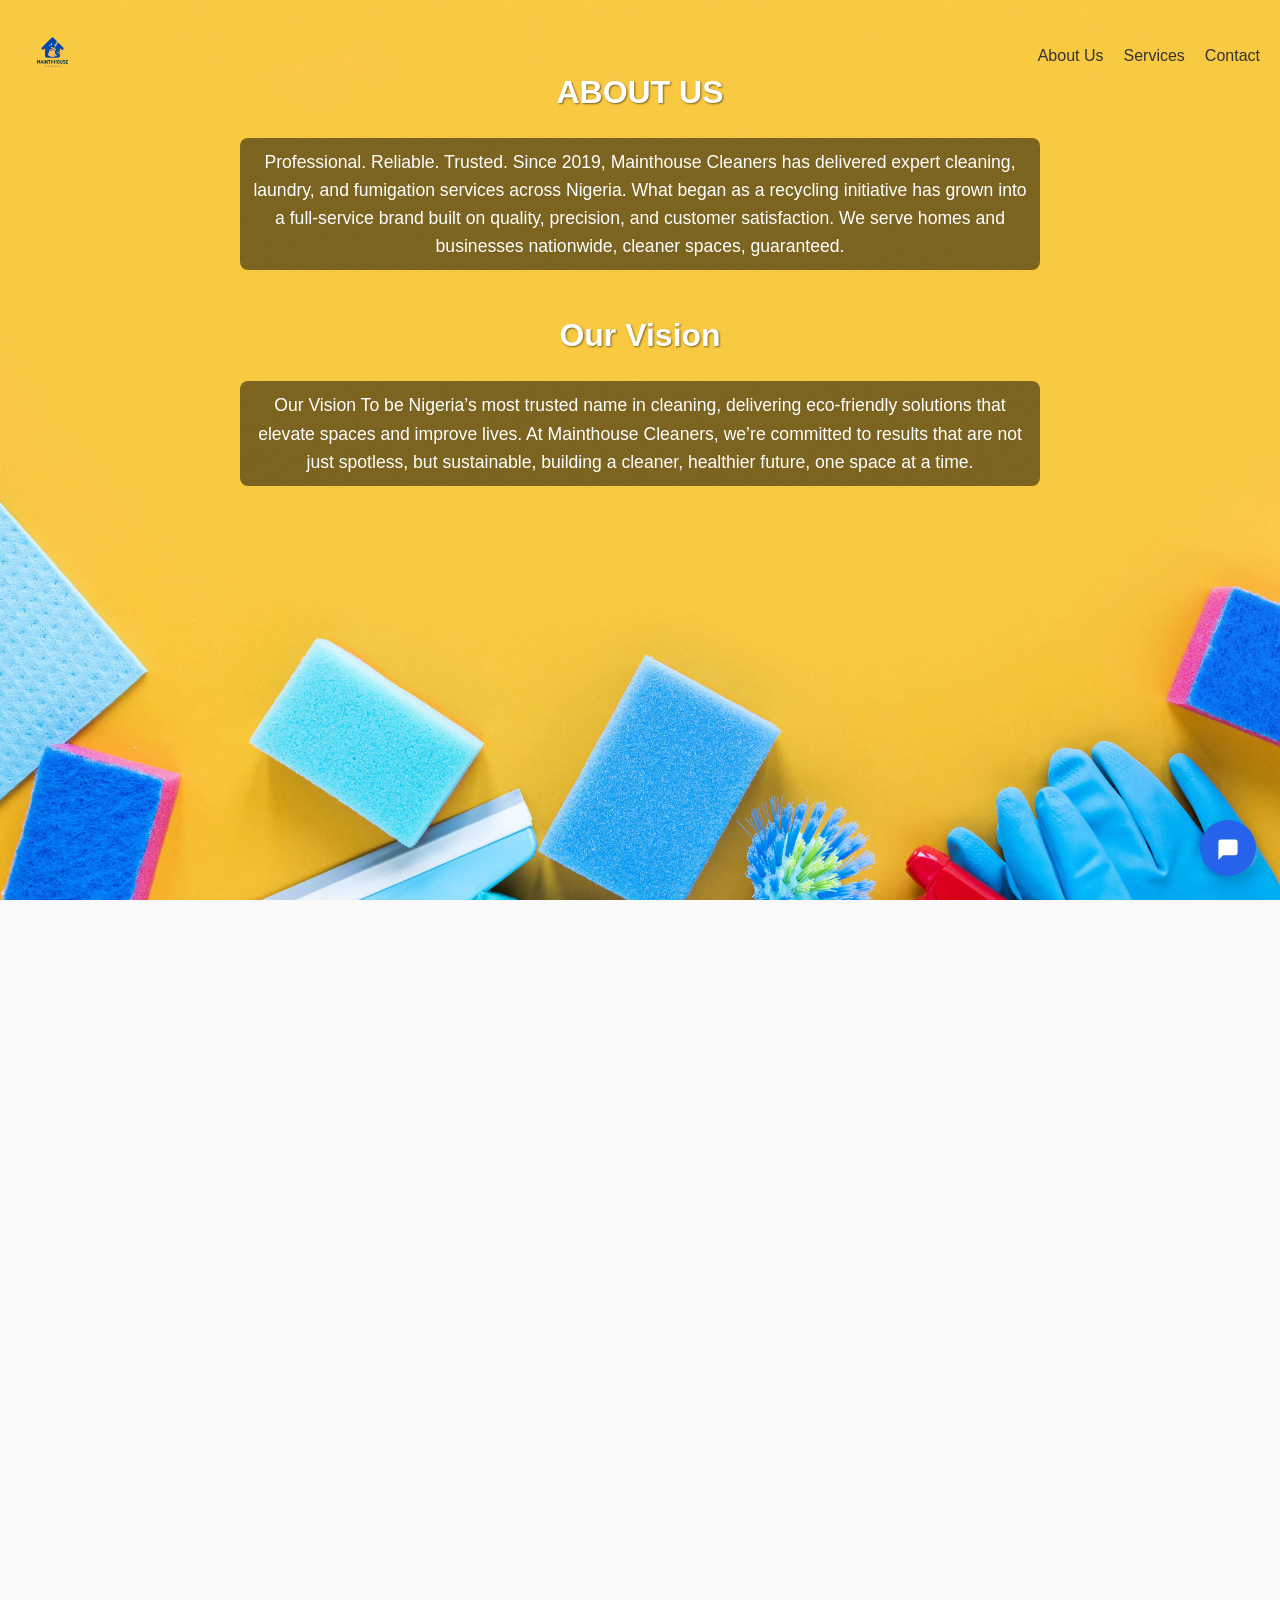
<file: about-us.html>
<!DOCTYPE html>
<html lang="en">
<head>
    <meta charset="UTF-8">
    <meta name="viewport" content="width=device-width, initial-scale=1.0">
    <title>About Us | Mainthouse Cleaners</title>
    <link rel="stylesheet" href="index.css">
    <link href="https://unpkg.com/boxicons@2.1.4/css/boxicons.min.css" rel="stylesheet">
</head>
<body>
    <!-- Header Section -->
    <div id="header-placeholder"></div>


    <!-- Main Content Section -->
    <main class="about-us">
        <!-- Introduction Section -->
        <section class="about-header">
            <h1>ABOUT US</h1>
            <p>
              Professional. Reliable. Trusted.

              Since 2019, Mainthouse Cleaners has delivered expert cleaning, laundry, and fumigation services across Nigeria. What began as a recycling initiative has grown into a full-service brand built on quality, precision, and customer satisfaction.
              
              We serve homes and businesses nationwide, cleaner spaces, guaranteed.
            </p>
        </section>

        <!-- Vision Section -->
        <section class="our-vision">
            <h2>Our Vision</h2>
            <p>
              Our Vision
              To be Nigeria’s most trusted name in cleaning, delivering eco-friendly solutions that elevate spaces and improve lives.
              At Mainthouse Cleaners, we’re committed to results that are not just spotless, but sustainable, building a cleaner, healthier future, one space at a time.
            </p>
        </section>
    </main>

    <section class="about-me">
        <!-- Left Section: Developer Portrait -->
        <div class="about-image">
          <div class="image-wrapper">
            <img src="nimi_smiles.jpg" alt="Developer Portrait">
          </div>
        </div>
    
        <!-- Right Section: Text Content -->
        <div class="about-text">
          <h1> <span class="highlight">CEO</span></h1>
          <h2>Sophia <span class="highlight">Panamah</span></h2>
          <!--<section class="card-container"> 
            <div class="card"> -->
          <p>
            Founder & CEO, Mainthouse Cleaners

            Sophia Panamah launched Mainthouse Cleaners in 2019, turning a passion for order into a fast-growing cleaning and fumigation brand based in Abuja. What began as a recycling initiative now provides expert cleaning, laundry, and eco-friendly fumigation services to homes and businesses across the city.
            
            Driven by precision and purpose, Sophia leads with integrity and a clear vision: spotless results, peace of mind.
          </p>
        </div>
      </section>
          <div class="about-image">
            <div class="image-wrapper">
              <img src="Mike_smile.jpg" alt="Developer Portrait">
            </div>
          </div>
      
          <!-- Right Section: Text Content -->
          <div class="about-text">
            <h1>Operations <span class="highlight">Manager</span></h1>
            <h2>Michael <span class="highlight">Mbang</span></h2>
        </div>
        <div class="about-image">
          <div class="image-wrapper">
            <img src="lilian (2).jpg" alt="Developer Portrait">
          </div>
        </div>
    
        <!-- Right Section: Text Content -->
        <div class="about-text">
          <h1><span class="highlight">Supervisor</span></h1>
          <h2>Lilian <span class="highlight">John</span></h2>
      </div>
        <div class="about-image">
            <div class="image-wrapper">
              <img src="New/Vivian.jpg" alt="Developer Portrait">
            </div>
          </div>
          <div class="about-text">
            <h1>Team Lead<span class="highlight"> Marketing</span></h1>
            <h2>Vivian <span class="highlight">Freeman</span></h2>
        </div>
        <div class="about-image">
          <div class="image-wrapper">
            <img src="New/mainthouse_cleaners_orphanage.jpg" alt="Developer Portrait">
          </div>
        </div>
      
          <!-- Right Section: Text Content -->
          <div class="about-text">
            <h1>Our <span class="highlight">Team</span></h1>
        </div>
        <div class="about-image">
          <div class="image-wrapper">
            <img src="Team.jpg" alt="Developer Portrait">
          </div>
        </div>
    
        <!-- Right Section: Text Content -->
        <div class="about-text">
          <h1>Our <span class="highlight">Team</span></h1>
      </div>
      </section>
      <a href="https://wa.me/2347025997595" target="_blank" rel="noopener noreferrer" aria-label="Chat on WhatsApp">
        <button class="chat-button">
          <svg fill="currentColor" viewBox="0 0 20 20">
            <path d="M2 5a2 2 0 012-2h12a2 2 0 012 2v9a2 2 0 01-2 2H6l-4 4V5z"/>
          </svg>
        </button>
      </a>

    <!-- Footer Section -->
    <div id="footer-placeholder"></div>

    <script src="index.js"></script>
</body>
</html>
</file>
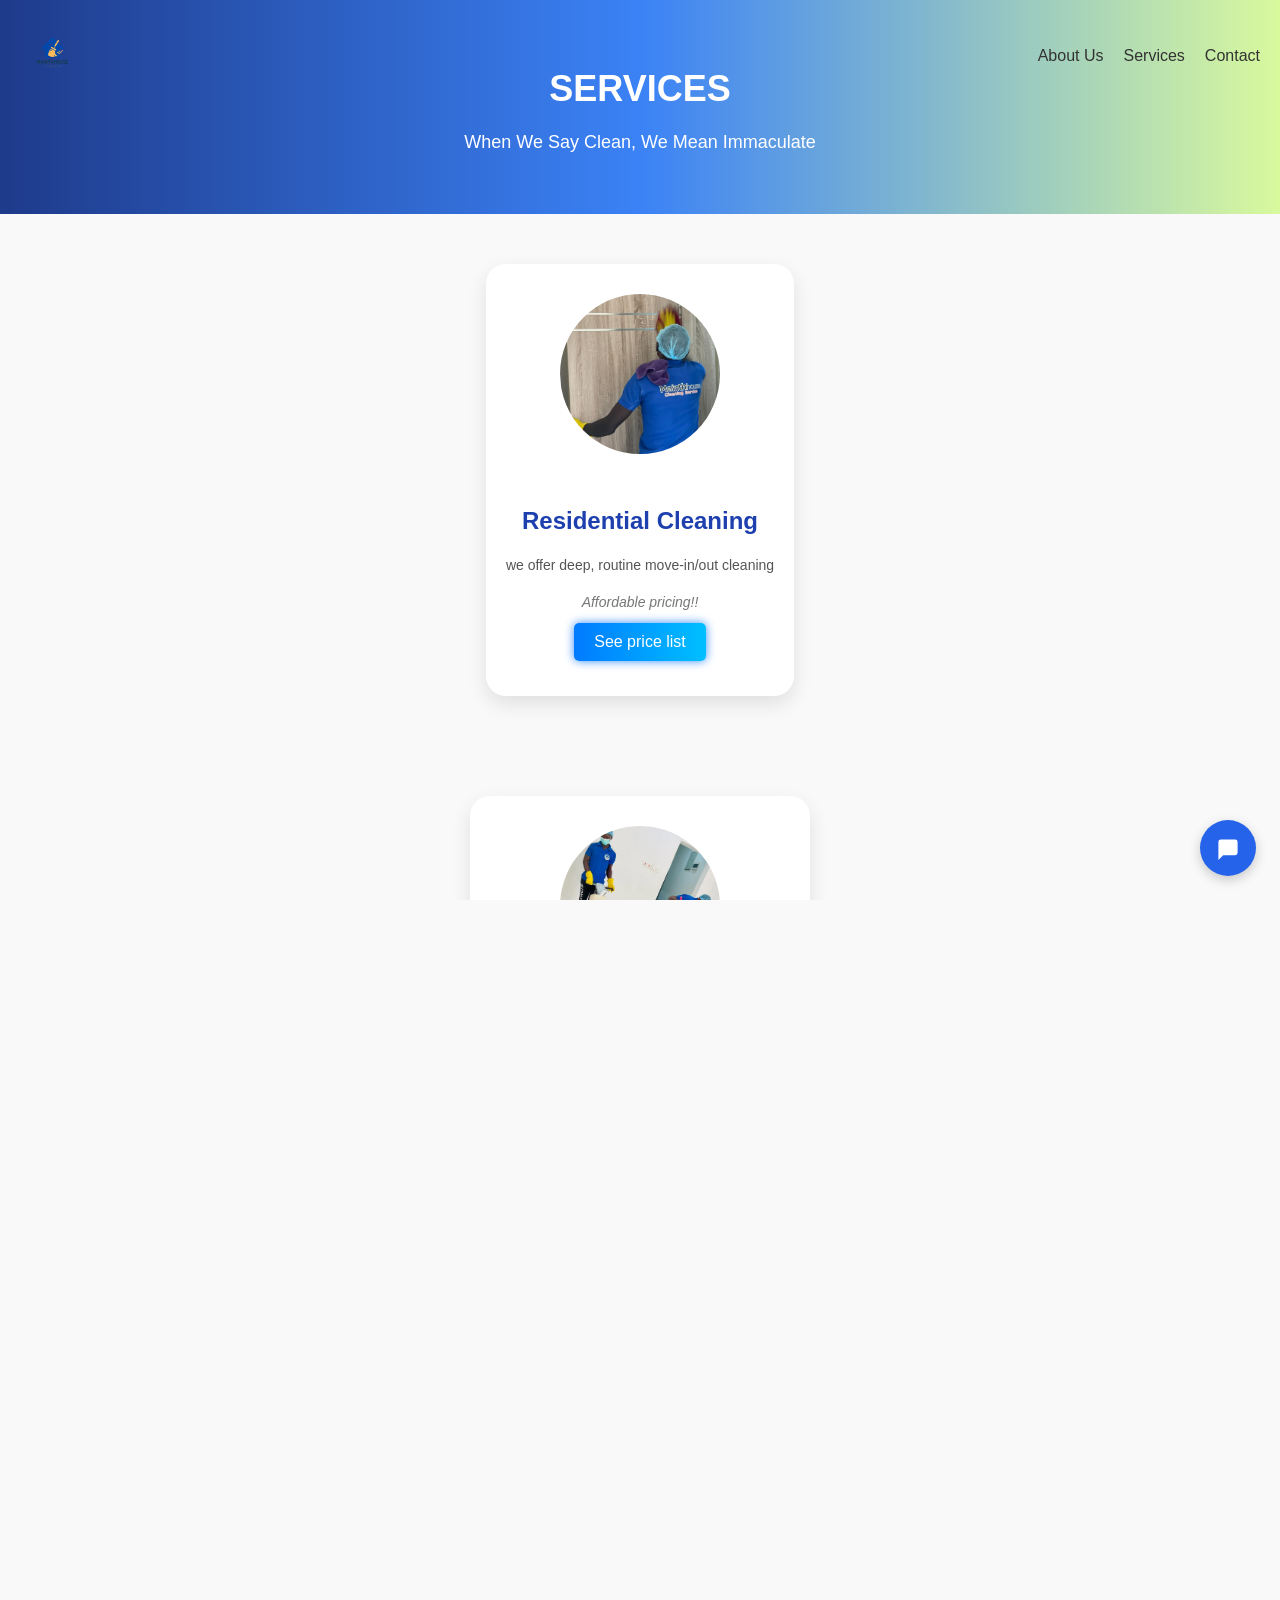
<file: services.html>
<!DOCTYPE html>
<html lang="en">
<head>
    <meta charset="UTF-8">
    <meta name="viewport" content="width=device-width, initial-scale=1.0">
    <title>About Us | Mainthouse Cleaners</title>
    <link rel="stylesheet" href="index.css">
    <link href="https://unpkg.com/boxicons@2.1.4/css/boxicons.min.css" rel="stylesheet">
</head>
<body>

  <div id="header-placeholder"></div>

  <!-- Services Header Section -->
  <section class="services-header">
    <h1>Services</h1>
    <p>When We Say Clean, We Mean Immaculate</p>
  </section>

  <!-- Services Card Section -->
  <section class="card-container">
    <div class="card">
      <img src="New/hair_net_cleaning.jpg" alt="Residential Cleaning">
      <h2>Residential Cleaning</h2>
      <p>we offer deep, routine move-in/out cleaning</p>
      <p class="pricing">Affordable pricing!!</p>
      <a href="https://wa.me/2347025997595?text=Hello%2C%20I'm%20interested%20in%20your%20services.%20Please%20can%20you%20send%20me%20your%20current%20price%20list%3F%20Thank%20you" target="_blank" rel="noopener noreferrer">
        <button class="cta-button">See price list</button>
      </a>
    </div>
  </section>

  <section class="card-container">
    <div class="card">
      <img src="New/two_people_scrubbing.jpg" alt="Residential Cleaning">
      <h2>Industrial Cleaning</h2>
      <p>we offer efficient industrial cleaning to our clients</p>
      <!--<p class="duration">3 hr</p> -->
      <p class="pricing">Affordable pricing!!</p>
      <a href="https://wa.me/2347025997595?text=Hello%2C%20I'm%20interested%20in%20your%20services.%20Please%20can%20you%20send%20me%20your%20current%20price%20list%3F%20Thank%20you" target="_blank" rel="noopener noreferrer">
        <button class="cta-button">See price list</button>
      </a>
    </div>
  </section>

  <section class="card-container">
    <div class="card">
      <img src="fumigation man.jpg" alt="Residential Cleaning">
      <h2>Fumigation Service</h2>
      <p>Say goodbye to pests with our safe, effective, and long-lasting fumigation solutions</p>
      <!--<p class="duration">3 hr</p> -->
      <p class="pricing">Affordable pricing!!</p>
      <a href="https://wa.me/2347025997595?text=Hello%2C%20I'm%20interested%20in%20your%20services.%20Please%20can%20you%20send%20me%20your%20current%20price%20list%3F%20Thank%20you" target="_blank" rel="noopener noreferrer">
        <button class="cta-button">See price list</button>
      </a>
    </div>
  </section>

  <section class="card-container">
    <div class="card">
      <img src="New/Dan_Laundry_iron.jpg" alt="Residential Cleaning">
      <h2>Professional Laundry</h2>
      <p>Experience spotless, freshly pressed laundry with a professional touch you can trust.</p>
      <!--<p class="duration">3 hr</p> -->
      <p class="pricing">Affordable pricing!!</p>
      <a href="https://wa.me/2347025997595?text=Hello%2C%20I'm%20interested%20in%20your%20services.%20Please%20can%20you%20send%20me%20your%20current%20price%20list%3F%20Thank%20you" target="_blank" rel="noopener noreferrer">
        <button class="cta-button">See price list</button>
      </a>
    </div>
  </section>

  <section class="card-container">
    <div class="card">
      <img src="carpet.png" alt="Residential Cleaning">
      <h2>Carpet Cleaning</h2>
      <p>We revive your carpets with deep cleaning that eliminates stains, odors, and hidden dirt.</p>
      <!--<p class="duration">3 hr</p> -->
      <p class="pricing">Affordable pricing!!</p>
      <a href="https://wa.me/2347025997595?text=Hello%2C%20I'm%20interested%20in%20your%20services.%20Please%20can%20you%20send%20me%20your%20current%20price%20list%3F%20Thank%20you" target="_blank" rel="noopener noreferrer">
        <button class="cta-button">See price list</button>
      </a>
    </div>
  </section>

  <!-- Floating Chat Button -->
  <a href="https://wa.me/2347025997595" target="_blank" rel="noopener noreferrer" aria-label="Chat on WhatsApp">
    <button class="chat-button">
      <svg fill="currentColor" viewBox="0 0 20 20">
        <path d="M2 5a2 2 0 012-2h12a2 2 0 012 2v9a2 2 0 01-2 2H6l-4 4V5z"/>
      </svg>
    </button>
  </a>
  <div id="footer-placeholder"></div>

    <script src="index.js"></script>
</body>
</html>
</file>
<file: index.css>
/* Global Styles */
*,
*::before,
*::after {
  box-sizing: border-box;
}

html, body {
    margin: 0;
    padding: 0;
    height: 100%;
    font-family: Arial, sans-serif;
    color: #333;
    margin: 0;
    font-family: Arial, sans-serif;
    overflow-x: hidden; /* <== This stops white space from showing */
       
}

img {
    max-width: 100%;
    height: auto;
}

a {
    text-decoration: none;
    color: inherit;
}

/* Landing Page Styles */
.landing-page {
    background: url('background.jpg') no-repeat center center/cover;
    height: 100vh;
    margin: 0;
    padding: 0;
    display: flex;
    flex-direction: column;
    justify-content: center;
    align-items: center;
    text-align: center;
    color: white;
    position: relative;
}

.top-bar {
    display: flex;
    justify-content: space-between;
    align-items: center;
    padding: 20px;
    width: 100%;
    background-color: transparent; 
    position: absolute; 
    top: 0;
    left: 0;
    z-index: 1000;
}

.logo {
    width: 65px;
}

.hamburger-menu {
    display: none;
    font-size: 24px;
    cursor: pointer;
}

.desktop-menu {
    display: flex;
    gap: 20px;
    list-style: none;
}

/* Mobile Menu */
.mobile-menu {
    display: none; /* Hidden by default */
    position: fixed;
    top: 0;
    left: 0;
    width: 100%; /* Cover the entire screen width */
    height: 100%; /* Cover the entire screen height */
    background-color: rgba(0, 0, 0, 0.9); /* Semi-transparent black background */
    z-index: 1000;
    flex-direction: column; /* Stack menu items vertically */
    justify-content: center; /* Center items vertically */
    align-items: center; /* Center items horizontally */
    text-align: center; /* Center text inside the menu */
}

.mobile-menu ul {
    list-style: none;
    padding: 0;
    margin: 0;
}

.mobile-menu ul li {
    margin: 20px 0; /* Space between menu items */
}

.mobile-menu ul li a {
    text-decoration: none;
    color: white; /* White text color for better contrast */
    font-weight: bold;
    font-size: 1.5rem; /* Larger font size for better visibility */
    transition: color 0.3s ease;
}

.mobile-menu ul li a:hover {
    color: #FFD700; /* Highlight color on hover */
}

/* Ensure the hamburger menu icon is visible when the menu is hidden */
.hamburger-menu {
    display: block; /* Always visible in mobile view */
    font-size: 24px;
    color: white;
    cursor: pointer;
    z-index: 1100; /* Higher z-index than the mobile menu */
    position: relative;
}

/* Add an overlay for smooth appearance when opened */
.mobile-menu.active {
    display: flex; /* Show the menu when active */
}

.hero-content {
    position: absolute;
    top: 50%;
    left: 50%;
    transform: translate(-50%, -50%);
    text-align: center;
}

.hero-content h1 {
    font-size: 2.5rem;
    font-weight: bold;
    margin-bottom: 20px;
}

.hero-content p {
    font-size: 1.2rem;
    margin-bottom: 20px;
    
}

.cta-button {
    padding: 10px 20px;
    margin-bottom: 5px;
    background-color: #FFD700;
    border: none;
    border-radius: 8px;
    box-shadow: 0px 4px 6px rgba(0, 0, 0, 0.2);
    font-size: 1rem;
    cursor: pointer;
}

.cta-button:hover {
    background-color: #FFC107;
    transform: scale(1.05);
}

.floating-chat {
    position: fixed;
    bottom: 20px;
    right: 20px;
}

.floating-chat img {
    width: 50px;
    height: 50px;
}

/* Call-to-Action Scroller */
.cta-scroller {
    background-color: white;
    text-align: center;
    font-size: 1.2rem;
    font-weight: bold;
    padding: 10px 0;
    animation: scroll-text 10s linear infinite;
}
.cta-scroller-wrapper {
    overflow: hidden;
    width: 100%;
  }
  

@keyframes scroll-text {
    0% { transform: translateX(100%); }
    100% { transform: translateX(-100%); }
}

/* Why Choose Us Section */
.why-choose-us {
    text-align: center;
    margin: 50px 0;
}



.value-propositions {
    display: grid;
    grid-template-columns: 1fr 1fr;
    gap: 20px;
    margin: 20px;
}

.value {
    background: white;
    padding: 20px;
    border-radius: 8px;
    box-shadow: 0 4px 6px rgba(0, 0, 0, 0.1);
    cursor: pointer;
    transition: transform 0.3s ease, box-shadow 0.3s ease;
}

.value:hover {
    transform: translateY(-5px);
    box-shadow: 0 6px 12px rgba(0, 0, 0, 0.2);
}

.book-now-button {
    padding: 10px 20px;
    background-color: #FFD700;
    border: none;
    border-radius: 8px;
    font-size: 1rem;
    cursor: pointer;
}

.book-now-button:hover {
    background-color: #FFC107;
}

/* Service Gallery Section */
.service-gallery {
    background: linear-gradient(120deg, #E0FFB3, #FFFD99);
    padding: 50px 20px;
    text-align: center;
}

.service-gallery h3 {
    font-size: 2rem;
    font-weight: bold;
    margin-bottom: 30px;
}

.gallery {
    display: flex;
    gap: 20px;
    overflow-x: auto;
    padding: 10px;
    scroll-snap-type: x mandatory;
}

.gallery-item {
    flex: 0 0 50%;
    scroll-snap-align: center;
    transition: transform 0.3s ease, box-shadow 0.3s ease;
    cursor: pointer;
    position: relative;
}

.gallery-item img {
    width: 100%;
    border-radius: 8px;
    box-shadow: 0 4px 6px rgba(0, 0, 0, 0.1);
    transition: transform 0.3s ease, box-shadow 0.3s ease;
}

.gallery-item:hover img,
.gallery-item:active img {
    transform: scale(1.05);
    box-shadow: 0 8px 16px rgba(0, 0, 0, 0.2);
}

.contact-form {
    padding: 20px;
    padding-top: 30px;
    padding-bottom: 40px;
    min-height: auto;
    background-color: #f9f9f9;
    text-align: center;
}

.contact-form form {
    max-width: 400px;
    margin: 0 auto;
    text-align: left;

}

.contact-form h2 {
    font-size: 2rem;
    font-weight: bold;
    margin-top: 10px; /* Reduced top margin */
    margin-bottom: 10px; /* Reduced space below heading */
    color: #333;
}
.contact-form h2 span {
    color: #007BFF;
}

.input-box {
    width: 100%;
   
}

.input-container {
    width: 100%;
    padding: 12px;
    margin: 8px 0; /* Reduced spacing between inputs */
    border: 1px solid #ddd;
    border-radius: 5px;
    font-size: 1rem;
}

.contact-form {
    display: flex;
    flex-direction: column; /* Stack content vertically */
    justify-content: center; /* Center vertically */
    align-items: center; /* Center horizontally */
    padding: 20px;
    background-color: #f9f9f9;
    text-align: center;
    height: auto;
    min-height: 80vh; /* Ensure it takes up a reasonable viewport height */
}

.contact-form form {
    width: 90%; /* Responsive width for both mobile and desktop */
    max-width: 600px; /* Limit maximum width on larger screens */
    margin: 0 auto; /* Center the form container */
    text-align: left; /* Align inputs properly */
}

.contact-form .input-container {
    display: block;
    padding: 8px;
    margin: 12px auto;
    width: 90%;
}

.submit-button {
    width: 100%;
    background-color: #FFD700;
    padding: 12px;
    border: none;
    border-radius: 5px;
    font-size: 1rem;
    cursor: pointer;
    font-weight: bold;
    transition: background-color 0.3s ease;
}

.submit-button:hover {
    background-color: #FFC107;
}

/* About Us Page */
/* About Us Page with Background Image */
.about-us {
    background: url('yellow\ background\ and\ other\ things\ \(2\).jpg') no-repeat center center/cover; /* Replace 'your-image.jpg' with the actual image file */
    color: white;
    padding: 40px 20px;
    text-align: center;
    min-height: 100%; /* Ensure it covers the full viewport height */
}


.about-header h1 {
  font-size: 2rem;
  font-weight: bold;
  text-shadow: 1px 1px 2px rgba(0, 0, 0, 0.5);
  margin-bottom: 20px;
}

.about-header p {
    font-size: 1.1rem;
    line-height: 1.6;
    margin: 0 auto 40px;
    max-width: 800px;
    background-color: rgba(0, 0, 0, 0.5); /* Add a translucent background for readability */
    padding: 10px;
    border-radius: 8px;
}

.our-vision h2 {
    font-size: 2rem;
    font-weight: bold;
    text-shadow: 1px 1px 2px rgba(0, 0, 0, 0.5);
    margin-bottom: 20px;
}

.our-vision p {
    font-size: 1.1rem;
    line-height: 1.6;
    margin: 0 auto;
    max-width: 800px;
    background-color: rgba(0, 0, 0, 0.5); /* Add a translucent background for readability */
    padding: 10px;
    border-radius: 8px;
}


/* Optional: Add styles for any content inside the section */
.background-image-section h2 {
    color: white;
    font-size: 2rem;
    text-shadow: 2px 2px 5px rgba(0, 0, 0, 0.5);
}

/* Footer Styles */
.footer {
    background: linear-gradient(to right, #020024, #090979, #00D4FF);
    color: white;
    text-align: center;
    padding: 20px 10px;
}

.footer .footer-content {
    max-width: 800px;
    margin: 0 auto;
}

.footer .social {
    margin-bottom: 20px;
}

.footer .social a {
    font-size: 36px; /* Increased size of social media icons */
    margin: 0 15px; /* Space between icons */
    color: white;
    transition: transform 0.3s ease;
}

.footer .social a:hover {
    transform: scale(1.2); /* Scale effect on hover */
}

.footer .list {
    list-style: none;
    padding: 0;
    margin: 20px 0;
    display: flex; /* Align links horizontally */
    justify-content: center; /* Center the links */
    gap: 20px; /* Add spacing between links */
}

.footer .list li {
    display: inline-block;
}

.footer .list li a {
    color: white;
    text-decoration: none;
    font-size: 1rem;
    transition: color 0.3s ease;
}

.footer .list li a:hover {
    color: lightgray; /* Slight color change on hover */
}

.footer .copyright {
    margin-top: 20px;
    font-size: 0.9rem;
}



    /* Services Header */
    .services-header {
      background: linear-gradient(to right, #1e3a8a, #3b82f6, #d9f99d);
      color: white;
      text-align: center;
      padding: 60px 20px 40px;
    }

    .services-header h1 {
      font-size: 36px;
      font-weight: 800;
      text-transform: uppercase;
      margin: 0;
    }

    .services-header p {
      font-size: 18px;
      margin-top: 10px;
    }
    .service-gallery h3 span {
        color: #007BFF;
    }

    /* Card Section */
    .card-container {
      display: flex;
      justify-content: center;
      align-items: center;
      padding: 50px 20px;
    }

    .card {
      background-color: white;
      border-radius: 20px;
      box-shadow: 0 8px 20px rgba(0, 0, 0, 0.1);
      max-width: 350px;
      text-align: center;
      padding: 30px 20px;
    }

    .card img {
      width: 160px;
      height: 160px;
      border-radius: 50%;
      object-fit: cover;
      margin-bottom: 20px;
    }

    .card h2 {
      font-size: 24px;
      color: #1e40af;
      margin-bottom: 10px;
    }

    .card p {
      font-size: 14px;
      color: #555;
      margin-bottom: 10px;
    }

    .card .duration {
      font-size: 16px;
      font-weight: 600;
      color: #333;
      margin-top: 10px;
    }

    .card .pricing {
      font-style: italic;
      color: #777;
    }

    /* Chat Button */
    .chat-button {
      position: fixed;
      bottom: 24px;
      right: 24px;
      background-color: #2563eb;
      border: none;
      border-radius: 50%;
      width: 56px;
      height: 56px;
      color: white;
      cursor: pointer;
      box-shadow: 0 4px 12px rgba(0,0,0,0.2);
      display: flex;
      align-items: center;
      justify-content: center;
    }

    .chat-button:hover {
      background-color: #1d4ed8;
    }

    .chat-button svg {
      width: 24px;
      height: 24px;
    }
    body {
        font-family: Arial, sans-serif;
        background-color: #f9f9f9; /* Bright theme with light background */
        color: #333; /* Dark gray text for readability */
        line-height: 1.6;
      }
    .about-me {
        display: flex;
        align-items: center;
        justify-content: center;
        padding: 1000px;
        gap: 30px;
        flex-wrap: wrap; /* Wrap on smaller screens */
      }
      
      /* Left Section: Developer Portrait */
      .about-image {
        flex: 1;
        display: flex;
        justify-content: center;
        align-items: center;
        margin-top: 100px;
      }
      
      .image-wrapper {
        position: relative;
        width: 250px;
        height: 300px; /* Egg-shaped container */
        border-radius: 20px; /* Egg shape */
        background: linear-gradient(135deg, #00c6ff, #0072ff); /* Neon blue gradient */
        display: flex;
        justify-content: center;
        align-items: center;
        box-shadow: 0 0 30px rgba(0, 114, 255, 0.5); /* Neon glow */
        animation: glow 2s infinite alternate; /* Pulsating neon effect */
      }
      
      .image-wrapper img {
        width: 90%;
        height: 90%;
        border-radius: 20px; /* Ensure the image matches the egg shape */
        object-fit: cover; /* Ensure the image covers the container */
      }
      
      /* Pulsating Glow Animation */
      @keyframes glow {
        from {
          box-shadow: 0 0 30px rgba(0, 114, 255, 0.5);
        }
        to {
          box-shadow: 0 0 50px rgba(0, 114, 255, 0.8);
        }
      }
      
      /* Right Section: Text Content */
      .about-text {
        flex: 1;
        max-width: 300px;
        text-align: left;
      }
      
      .about-text h1 {
        font-size: 1.5rem;
        margin-bottom: 5px;
      }
      
      .about-text h2 {
        font-size: 1.2rem;
        margin-bottom: 10px;
      }
      
      .about-text .highlight {
        color: #0072ff; /* Bright blue for highlighting */
        font-weight: bold;
      }
      
      .about-text p {
        font-size: 1rem;
        margin-bottom: 5px;
        max-width: 450px; /* Line length control */
      }
      
      /* Call-to-Action Button */
      .cta-button {
        padding: 10px 20px;
        background: linear-gradient(90deg, #007BFF, #00BFFF); /* Blue gradient */
        border: none;
        border-radius: 5px;
        color: white;
        font-size: 1rem;
        cursor: pointer;
        transition: all 0.3s ease;
        box-shadow: 0 0 10px rgba(0, 114, 255, 0.8);
      }
      
      .cta-button:hover {
        transform: scale(1.1); /* Slight bounce effect */
        box-shadow: 0 0 20px rgba(0, 114, 255, 1);
      }
      body {
        font-family: Arial, sans-serif;
        background-color: #f9f9f9;
        color: #333;
        line-height: 1.6;
      }
      
      .review-section {
        padding: 50px 20px;
        text-align: center;
        background-color: #ffffff;
      }
      
      .section-heading {
        font-size: 1.8rem;
        font-weight: bold;
        margin-bottom: 10px;
      }
      
      .section-subtext {
        font-size: 1rem;
        color: #666;
        margin-bottom: 30px;
      }
      
      .review-gallery {
        display: grid;
        grid-template-columns: repeat(2, 1fr); /* Two columns for mobile */
        gap: 10px;
        position: relative;
      }
      
      /* Individual Images */
      .review-image {
        position: relative;
        aspect-ratio: 3 / 4; /* Maintain a consistent aspect ratio */
        overflow: hidden;
        border: 5px solid white; /* White border for each image */
        box-shadow: 0 4px 8px rgba(0, 0, 0, 0.2); /* Light drop shadow */
        transition: transform 0.3s ease, box-shadow 0.3s ease;
      }
      
      .review-image img {
        width: 100%;
        height: 100%;
        object-fit: cover;
        display: block;
      }
      
      /* Add slight rotation to form the collage effect */
      .review-image.img1 {
        transform: rotate(-5deg) translateY(-10px);
        z-index: 2;
      }
      
      .review-image.img2 {
        transform: rotate(3deg) translateX(-10px);
        z-index: 3;
      }
      
      .review-image.img3 {
        transform: rotate(-8deg) translateY(15px);
        z-index: 1;
      }
      
      .review-image.img4 {
        transform: rotate(5deg) translateX(10px);
        z-index: 4;
      }
      
      /* Hover effect for images */
      .review-image:hover,
        .review-image:active {
         transform: scale(1.05); /* Slight zoom on hover */
        box-shadow: 0 8px 16px rgba(0, 0, 0, 0.3); /* Enhanced shadow on hover/tap */
    }

    /* Modal overlay for pop-out image */
.image-modal {
  display: none;
  position: fixed;
  z-index: 1000;
  left: 0; top: 0; width: 100vw; height: 100vh;
  background: rgba(0,0,0,0.85);
  justify-content: center;
  align-items: center;
  flex-direction: column;
  transition: opacity 0.3s;
}

.image-modal.active {
  display: flex;
  animation: fadeIn 0.3s;
}

@keyframes fadeIn {
  from { opacity: 0; }
  to   { opacity: 1; }
}

.image-modal img {
  max-width: 90vw;
  max-height: 80vh;
  border: 8px solid #fff;
  border-radius: 12px;
  box-shadow: 0 8px 32px rgba(0,0,0,0.4);
  background: white;
  object-fit: contain;
  animation: popout 0.2s cubic-bezier(.26,.8,.4,1.1);
}

@keyframes popout {
  from { transform: scale(0.85);}
  to   { transform: scale(1);}
}

.close-modal {
  position: absolute;
  top: 30px;
  right: 40px;
  color: #fff;
  font-size: 2.5rem;
  font-weight: bold;
  cursor: pointer;
  z-index: 1010;
  transition: color 0.2s;
  background: rgba(0,0,0,0.1);
  border-radius: 50%;
  padding: 6px 18px 10px 18px;
  user-select: none;
}

.close-modal:hover, .close-modal:focus {
  color: #ffb300;
  outline: none;
}

/* Prevent background scroll when modal is open */
body.modal-open {
  overflow: hidden;
}

/* Responsive Design */
@media (max-width: 768px) {
    .hamburger-menu {
        display: block;
    }

    .hero-content {
        top: 35%; /* Adjust for smaller screens */
      }

    .desktop-menu {
        display: none;
    }
    .mobile-menu.active {
        display: flex; /* Show mobile menu when active */
    }

    .gallery {
        display: flex;
        flex-wrap: nowrap;
        overflow-x: scroll;
        /*flex-direction: column;*/
    }

    .gallery-item {
        flex: 0 0 50%;
    }

    .contact-form {
        padding: 10px;
    }

    .contact-form h2 {
        font-size: 1.8rem; /* Slightly smaller font size for mobile */
    }


    .contact-form form {
        width: 100%;
        padding: 0 10px; /* Add some padding for better alignment */
    }

    .input-container {
        padding: 10px; /* Adjust padding for smaller screens */
        font-size: 0.9rem; /* Slightly smaller font size */
    }


    .submit-button {
        padding: 10px;
        font-size: 1rem;
    }
    .mobile-menu ul li a {
        font-size: 20px;
        font-weight: bold;
    }

    .hamburger-menu {
        display: block; /* Show hamburger menu */
        font-size: 24px;
        cursor: pointer;
    }
    .desktop-menu {
        display: none; /* Hide desktop menu */
    }
    .about-me {
        flex-direction: column; /* Stack content vertically */
        text-align: center; /* Center align all content */
        justify-content: center; /* Center content vertically */
        gap: 20px;
        padding: 20px; /* Add some padding for better spacing */
    }

    .about-text {
        max-width: 90%; /* Restrict text width for better readability */
        margin: 0 auto; /* Center the text block */
        text-align: center; /* Ensure text is centered */
    }

    .image-wrapper {
        width: 70%; /* Adjust image size for smaller screens */
        height: auto; /* Maintain aspect ratio */
        margin: 0 auto; /* Center the image */
    }

    .image-wrapper img {
        width: 100%; /* Ensure the image fills the container */
        height: auto;
    }
    .review-gallery {
        display: grid;
        grid-template-columns: repeat(2, 1fr); /* Two columns for mobile */
        gap: 10px;
        position: relative;
      }
    
      .review-image {
        width: 80%; /* Make images wider on smaller screens */
        height: auto; /* Maintain aspect ratio */
        transform: rotate(0); /* Remove rotation for a clean layout */
      }
      .review-image {
        box-shadow: 0 4px 8px rgba(0, 0, 0, 0.2); /* Light shadow by default */
        transition: transform 0.3s ease, box-shadow 0.3s ease;
      }
    
      /* Hover and Active Effect */
.review-image:hover,
.review-image:active {
  transform: scale(1.1) rotate(0deg); /* Pop out and reset rotation */
  box-shadow: 0 8px 16px rgba(0, 0, 0, 0.3); /* Enhanced shadow on hover/tap */
}

/* Reset position after releasing */
.review-image:active {
  transition: transform 0.1s ease-out; /* Quick reset transition */
}
}
/* Show the desktop menu on screens larger than 768px */
@media (min-width: 769px) {
    .desktop-menu {
        display: flex; /* Show desktop menu */
        gap: 20px; /* Space between menu items */
        list-style: none;
    }
    .hamburger-menu {
        display: none; /* Hide hamburger menu on larger screens */
    }

    .review-gallery {
        grid-template-columns: repeat(2, 1fr); /* Two columns for tablets */
        grid-template-rows: repeat(2, auto); /* Adjust rows for larger screens */
        gap: 20px;
      }
}
@media (min-width: 1024px) {
    .review-gallery {
      grid-template-columns: repeat(2, 1fr); /* Two columns for desktops */
      gap: 30px;
    }
  }
</file>
